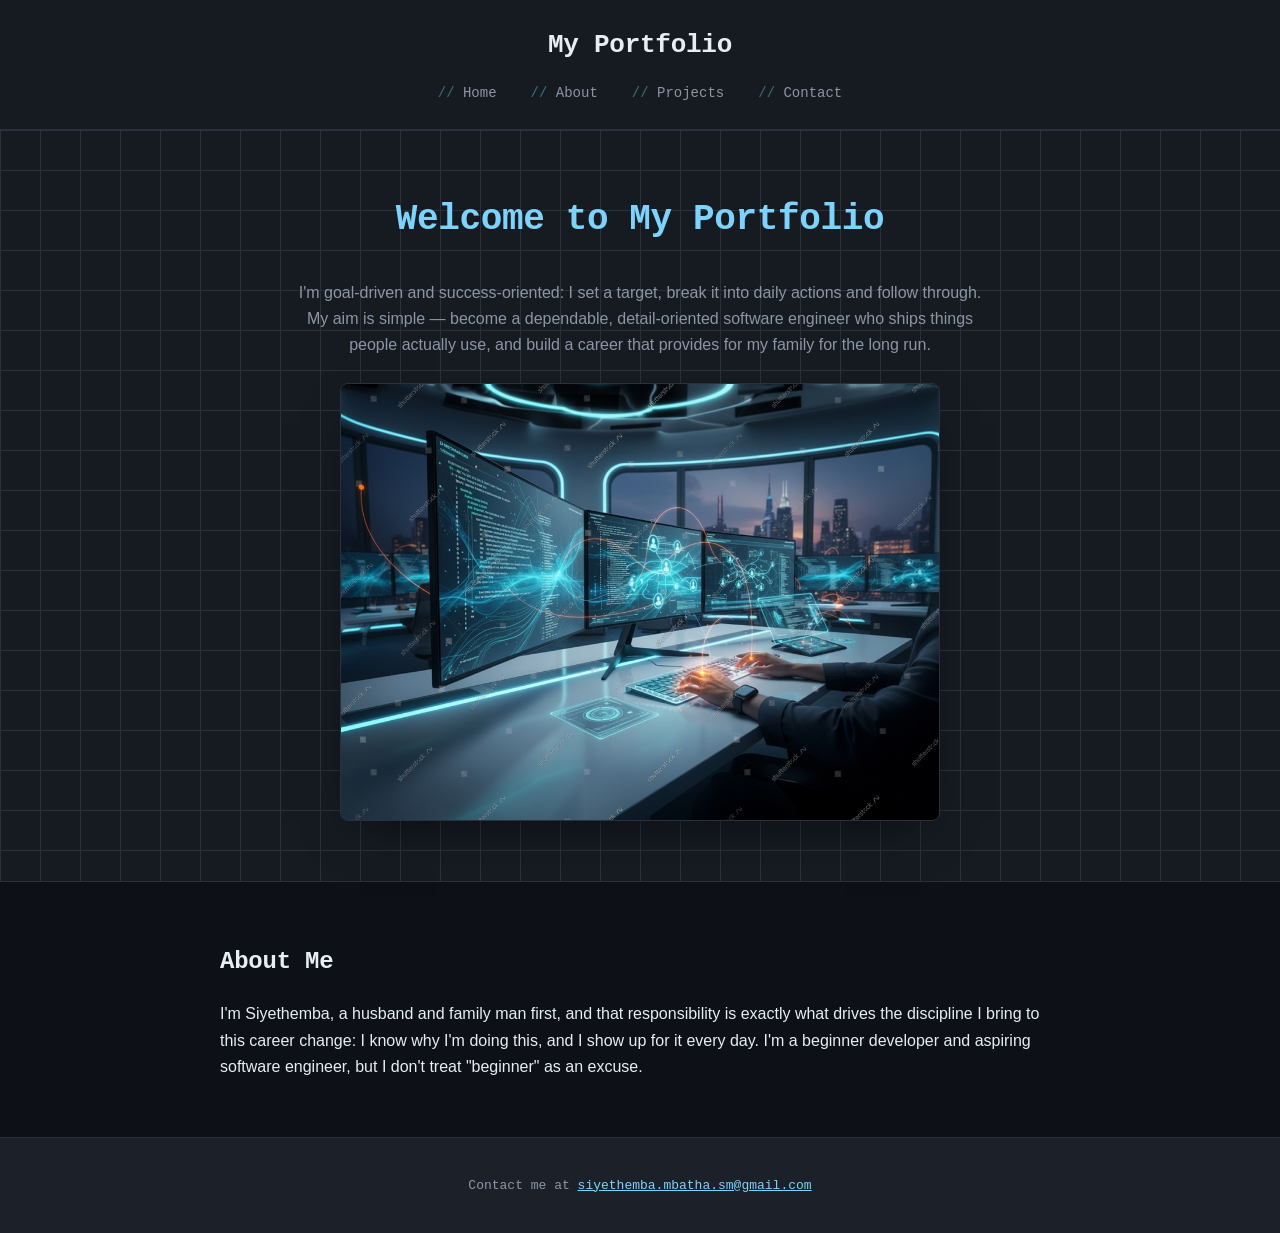
<file: index.html>
<!DOCTYPE html>
<html lang="en">
<head>
    <meta charset="UTF-8">
    <meta name="viewport" content="width=device-width, initial-scale=1.0">
    <title>My Portfolio - Home</title>
    <link rel="stylesheet" href="css/styles.css">
</head>
<body>
    <header>
        <h1>My Portfolio</h1>
        <nav>
            <ul>
                <li><a href="index.html">Home</a></li>
                <li><a href="about.html">About</a></li>
                <li><a href="projects.html">Projects</a></li>
                <li><a href="contact.html">Contact</a></li>
            </ul>
        </nav>
    </header>

    <main>
        <section class="hero">
            <h2>Welcome to My Portfolio</h2>
            <p>I'm goal-driven and success-oriented: I set a target, break it into daily actions and follow through. My aim is simple — become a dependable, detail-oriented software engineer who ships things people actually use, and build a career that provides for my family for the long run.</p>
            <img src="images/banner.jpg" alt="Hero banner showing a web development workspace">
        </section>

        <section class="intro">
            <h2>About Me</h2>
            <p>I'm Siyethemba, a husband and family man first, and that responsibility is exactly what drives the discipline I bring to this career change: I know why I'm doing this, and I show up for it every day. I'm a beginner developer and aspiring software engineer, but I don't treat "beginner" as an excuse.</p>
        </section>
    </main>

    <footer>
        <p>Contact me at <a href="mailto:siyethemba.mbatha.sm@gmail.com">siyethemba.mbatha.sm@gmail.com</a></p>
    </footer>
</body>
</html>
</file>
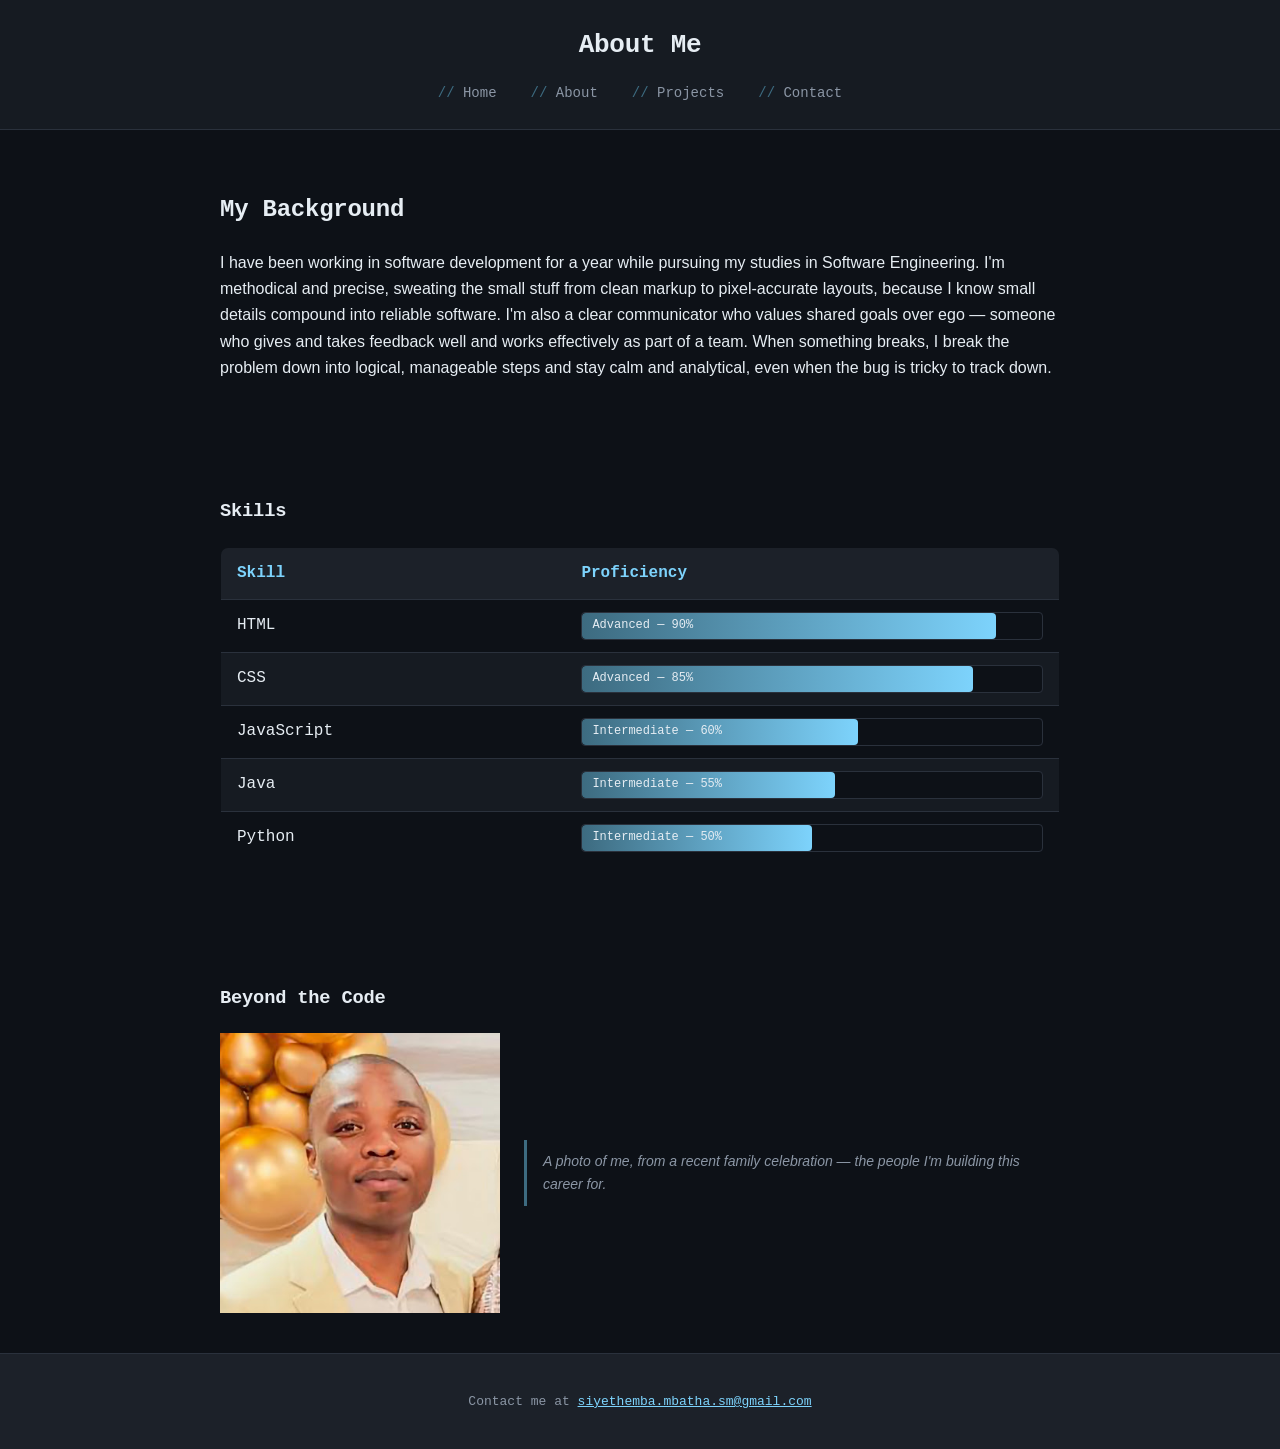
<file: about.html>
<!DOCTYPE html>
<html lang="en">
<head>
    <meta charset="UTF-8">
    <meta name="viewport" content="width=device-width, initial-scale=1.0">
    <title>My Portfolio - About</title>
    <link rel="stylesheet" href="css/styles.css">
</head>
<body>
    <header>
        <h1>About Me</h1>
        <nav>
            <ul>
                <li><a href="index.html">Home</a></li>
                <li><a href="about.html">About</a></li>
                <li><a href="projects.html">Projects</a></li>
                <li><a href="contact.html">Contact</a></li>
            </ul>
        </nav>
    </header>

    <main>
        <section>
            <h2>My Background</h2>
            <p>I have been working in software development for a year while pursuing my studies in Software Engineering. I'm methodical and precise, sweating the small stuff from clean markup to pixel-accurate layouts, because I know small details compound into reliable software. I'm also a clear communicator who values shared goals over ego — someone who gives and takes feedback well and works effectively as part of a team. When something breaks, I break the problem down into logical, manageable steps and stay calm and analytical, even when the bug is tricky to track down.</p>
        </section>

        <section>
            <h3>Skills</h3>
            <table>
                <thead>
                    <tr>
                        <th scope="col">Skill</th>
                        <th scope="col">Proficiency</th>
                    </tr>
                </thead>
                <tbody>
                    <tr>
                        <td>HTML</td>
                        <td>
                            <span class="skill-bar" role="progressbar" aria-valuenow="90" aria-valuemin="0" aria-valuemax="100" aria-label="HTML proficiency 90%" style="--pct:90%">
                                <span class="skill-bar-fill"></span>
                                <span class="skill-bar-text">Advanced — 90%</span>
                            </span>
                        </td>
                    </tr>
                    <tr>
                        <td>CSS</td>
                        <td>
                            <span class="skill-bar" role="progressbar" aria-valuenow="85" aria-valuemin="0" aria-valuemax="100" aria-label="CSS proficiency 85%" style="--pct:85%">
                                <span class="skill-bar-fill"></span>
                                <span class="skill-bar-text">Advanced — 85%</span>
                            </span>
                        </td>
                    </tr>
                    <tr>
                        <td>JavaScript</td>
                        <td>
                            <span class="skill-bar" role="progressbar" aria-valuenow="60" aria-valuemin="0" aria-valuemax="100" aria-label="JavaScript proficiency 60%" style="--pct:60%">
                                <span class="skill-bar-fill"></span>
                                <span class="skill-bar-text">Intermediate — 60%</span>
                            </span>
                        </td>
                    </tr>
                    <tr>
                        <td>Java</td>
                        <td>
                            <span class="skill-bar" role="progressbar" aria-valuenow="55" aria-valuemin="0" aria-valuemax="100" aria-label="Java proficiency 55%" style="--pct:55%">
                                <span class="skill-bar-fill"></span>
                                <span class="skill-bar-text">Intermediate — 55%</span>
                            </span>
                        </td>
                    </tr>
                    <tr>
                        <td>Python</td>
                        <td>
                            <span class="skill-bar" role="progressbar" aria-valuenow="50" aria-valuemin="0" aria-valuemax="100" aria-label="Python proficiency 50%" style="--pct:50%">
                                <span class="skill-bar-fill"></span>
                                <span class="skill-bar-text">Intermediate — 50%</span>
                            </span>
                        </td>
                    </tr>
                </tbody>
            </table>
        </section>

        <section>
            <h3>Beyond the Code</h3>
            <figure>
                <img src="images/imageprofile.jpg" alt="Portrait photo of Siyethemba Mbatha, a software developer and student">
                <figcaption>A photo of me, from a recent family celebration — the people I'm building this career for.</figcaption>
            </figure>
        </section>
    </main>

    <footer>
        <p>Contact me at <a href="mailto:siyethemba.mbatha.sm@gmail.com">siyethemba.mbatha.sm@gmail.com</a></p>
    </footer>
</body>
</html>
</file>
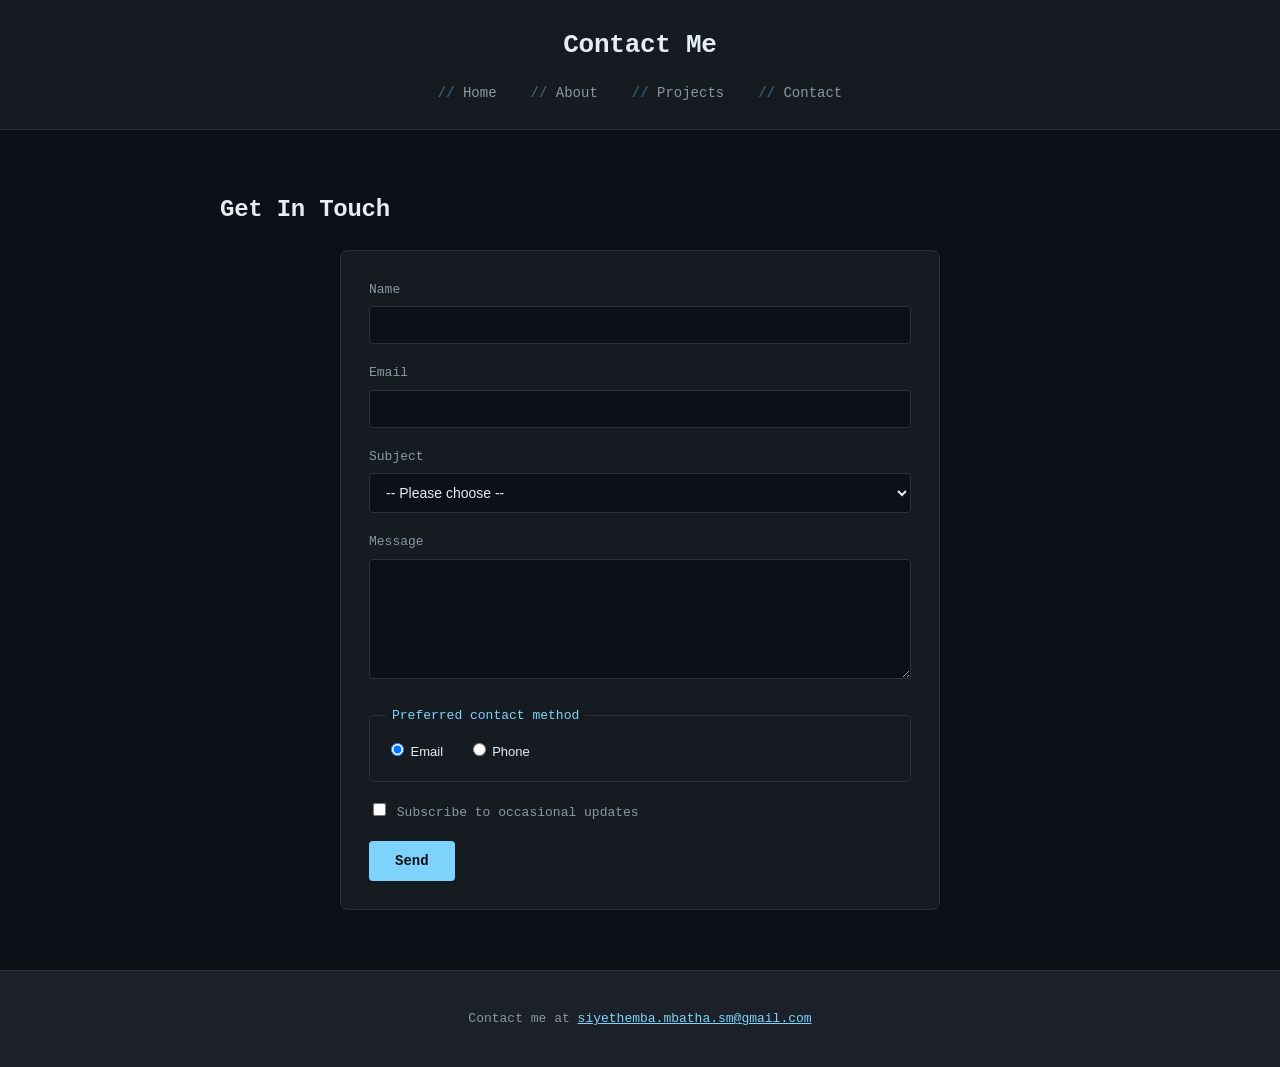
<file: contact.html>
<!DOCTYPE html>
<html lang="en">
<head>
    <meta charset="UTF-8">
    <meta name="viewport" content="width=device-width, initial-scale=1.0">
    <title>My Portfolio - Contact</title>
    <link rel="stylesheet" href="css/styles.css">
</head>
<body>
    <header>
        <h1>Contact Me</h1>
        <nav>
            <ul>
                <li><a href="index.html">Home</a></li>
                <li><a href="about.html">About</a></li>
                <li><a href="projects.html">Projects</a></li>
                <li><a href="contact.html">Contact</a></li>
            </ul>
        </nav>
    </header>

    <main>
        <section>
            <h2>Get In Touch</h2>

            <form>
                <p>
                    <label for="name">Name</label>
                    <input type="text" id="name" name="name" required minlength="2">
                </p>

                <p>
                    <label for="email">Email</label>
                    <input type="email" id="email" name="email" required>
                </p>

                <p>
                    <label for="subject">Subject</label>
                    <select id="subject" name="subject" required>
                        <option value="">-- Please choose --</option>
                        <option value="general">General Enquiry</option>
                        <option value="project">Project Enquiry</option>
                        <option value="collaboration">Collaboration</option>
                    </select>
                </p>

                <p>
                    <label for="message">Message</label>
                    <textarea id="message" name="message" required minlength="10"></textarea>
                </p>

                <fieldset>
                    <legend>Preferred contact method</legend>
                    <label for="contact-email">
                        <input type="radio" id="contact-email" name="contact-method" value="email" checked>
                        Email
                    </label>
                    <label for="contact-phone">
                        <input type="radio" id="contact-phone" name="contact-method" value="phone">
                        Phone
                    </label>
                </fieldset>

                <p>
                    <label for="newsletter">
                        <input type="checkbox" id="newsletter" name="newsletter">
                        Subscribe to occasional updates
                    </label>
                </p>

                <button type="submit">Send</button>
            </form>
        </section>
    </main>

    <footer>
        <p>Contact me at <a href="mailto:siyethemba.mbatha.sm@gmail.com">siyethemba.mbatha.sm@gmail.com</a></p>
    </footer>
</body>
</html>
</file>
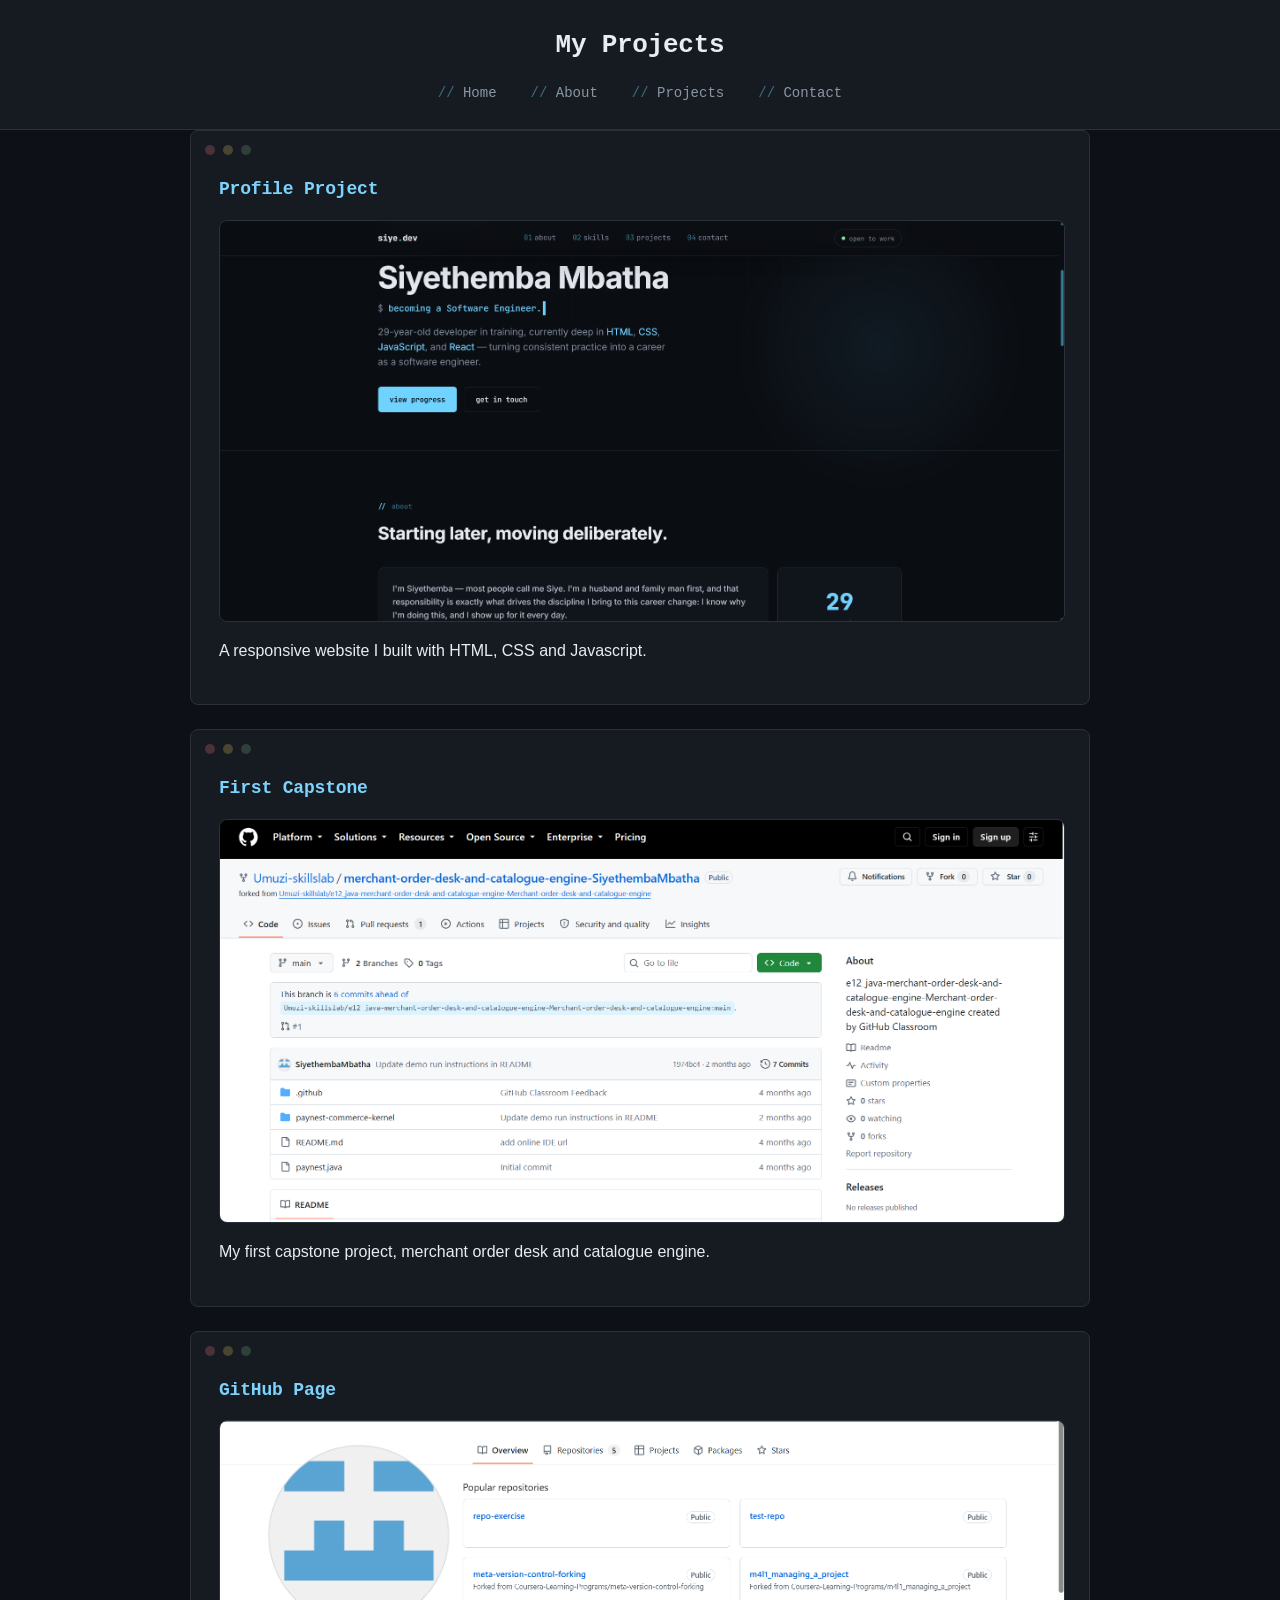
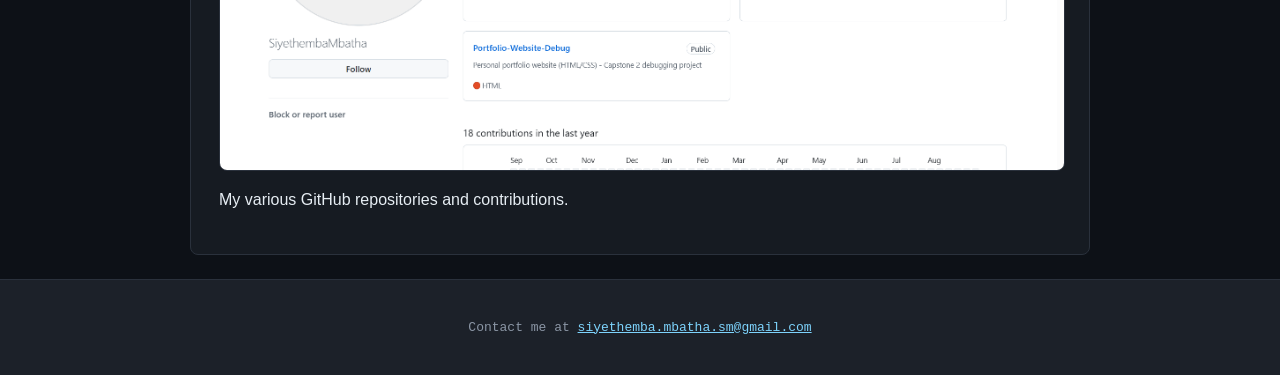
<file: projects.html>
<!DOCTYPE html>
<html lang="en">
<head>
    <meta charset="UTF-8">
    <meta name="viewport" content="width=device-width, initial-scale=1.0">
    <title>My Portfolio - Projects</title>
    <link rel="stylesheet" href="css/styles.css">
</head>
<body>
    <header>
        <h1>My Projects</h1>
        <nav>
            <ul>
                <li><a href="index.html">Home</a></li>
                <li><a href="about.html">About</a></li>
                <li><a href="projects.html">Projects</a></li>
                <li><a href="contact.html">Contact</a></li>
            </ul>
        </nav>
    </header>

    <main>
        <article>
            <h2>Profile Project</h2>
            <img src="images/imageproject1.png" alt="Screenshot of a responsive website project">
            <p>A responsive website I built with HTML, CSS and Javascript.</p>
        </article>

        <article>
            <h2>First Capstone</h2>
            <img src="images/capstone1.png" alt="Screenshot of a website project">
            <p>My first capstone project, merchant order desk and catalogue engine.</p>
        </article>

        <article>
            <h2>GitHub Page</h2>
            <img src="images/imagegithub.png" alt="Screenshot of a portfolio website project">
            <p>My various GitHub repositories and contributions.</p>
        </article>
    </main>

    <footer>
        <p>Contact me at <a href="mailto:siyethemba.mbatha.sm@gmail.com">siyethemba.mbatha.sm@gmail.com</a></p>
    </footer>
</body>
</html>
</file>
<file: css/styles.css>
/* =====================================================
   Portfolio Website Stylesheet — dark, editor-inspired theme
   Organised by section: variables, base, header/nav, hero,
   sections, table, cards, form, footer, responsive
   ===================================================== */

/* --- Design tokens (custom properties) --- */
:root {
    --bg: #0d1117;
    --panel: #161b22;
    --panel-2: #1c2129;
    --line: #2a313c;
    --accent: #7dd3fc;
    --accent-dim: #3d6b80;
    --text: #e6edf3;
    --muted: #8b96a5;
    --radius: 8px;
    --mono: 'Courier New', Courier, monospace;
}

/* --- Base element styles --- */
* {
    box-sizing: border-box;
}

body {
    font-family: Arial, Helvetica, sans-serif;
    margin: 0;
    padding: 0;
    background-color: var(--bg);
    color: var(--text);
    line-height: 1.65;
}

h1, h2, h3 {
    font-family: var(--mono);
    letter-spacing: -0.01em;
}

a {
    color: var(--accent);
}

/* --- Header --- */
header {
    background-color: var(--panel);
    color: var(--text);
    padding: 24px 30px;
    display: flex;
    flex-direction: column;
    align-items: center;
    text-align: center;
    border-bottom: 1px solid var(--line);
}

header h1 {
    margin: 0 0 12px 0;
    font-size: 26px;
}

/* --- Navigation (element + descendant + pseudo-class selectors) --- */
nav ul {
    list-style: none;
    display: flex;
    gap: 26px;
    margin: 0;
    padding: 0;
}

nav ul li {
    display: inline-block;
}

nav ul li a {
    position: relative;
    color: var(--muted);
    text-decoration: none;
    font-family: var(--mono);
    font-size: 14px;
    padding: 8px 4px;
    border-bottom: 2px solid transparent;
    transition: color 0.25s ease, border-color 0.25s ease;
}

nav ul li a::before {
    content: "// ";
    color: var(--accent-dim);
}

nav ul li a:hover,
nav ul li a:focus {
    color: var(--accent);
    border-color: var(--accent);
}

/* --- Hero section (class selector, layered gradient background) --- */
.hero {
    padding: 60px 30px;
    margin: 0;
    width: 100%;
    background-color: var(--panel);
    background-image:
        linear-gradient(var(--line) 1px, transparent 1px),
        linear-gradient(90deg, var(--line) 1px, transparent 1px);
    background-size: 40px 40px;
    color: var(--text);
    text-align: center;
    border-bottom: 1px solid var(--line);
}

.hero h2 {
    font-size: 36px;
    margin-top: 0;
    color: var(--accent);
    max-width: 700px;
    margin-left: auto;
    margin-right: auto;
}

.hero p {
    max-width: 700px;
    margin-left: auto;
    margin-right: auto;
    color: var(--muted);
}

.hero img {
    width: 100%;
    max-width: 600px;
    display: block;
    margin: 24px auto 0 auto;
    border: 1px solid var(--line);
    border-radius: var(--radius);
    box-shadow: 0 20px 50px -20px rgba(0, 0, 0, 0.6);
}

/* --- Intro / general sections --- */
.intro,
main section:not(.hero) {
    padding: 40px 30px;
    margin: 0 auto;
    max-width: 900px;
}

/* --- Skills table --- */
table {
    border-collapse: collapse;
    width: 100%;
    margin: 20px 0;
    font-family: var(--mono);
    border: 1px solid var(--line);
    border-radius: var(--radius);
    overflow: hidden;
}

thead th {
    background-color: var(--panel-2);
    color: var(--accent);
    text-align: left;
    padding: 12px 16px;
    border-bottom: 1px solid var(--line);
}

tbody td {
    padding: 12px 16px;
    border-bottom: 1px solid var(--line);
    color: var(--text);
}

tbody tr:nth-child(even) {
    background-color: var(--panel);
}

tbody tr:hover {
    background-color: var(--panel-2);
}

/* --- Project articles styled as "editor" cards --- */
main article {
    position: relative;
    padding: 24px 24px 24px 28px;
    margin: 0 auto 24px auto;
    max-width: 900px;
    background-color: var(--panel);
    border: 1px solid var(--line);
    border-radius: var(--radius);
    transition: transform 0.25s ease, border-color 0.25s ease;
}

main article::before {
    content: "";
    position: absolute;
    top: 14px;
    left: 14px;
    width: 10px;
    height: 10px;
    border-radius: 50%;
    background-color: #4a3238;
    box-shadow: 18px 0 0 #4a4531, 36px 0 0 #2f3f3a;
}

main article:hover {
    transform: translateY(-4px);
    border-color: var(--accent-dim);
}

main article h2 {
    margin-top: 20px;
    color: var(--accent);
    font-size: 18px;
}

main article img {
    width: 100%;
    max-width: 850px;
    display: block;
    margin: 12px auto 15px auto;
    border: 1px solid var(--line);
    border-radius: var(--radius);
}

/* --- Form styling --- */
form {
    max-width: 600px;
    margin: 20px auto;
    padding: 28px;
    border: 1px solid var(--line);
    border-radius: var(--radius);
    background-color: var(--panel);
}

form p {
    margin: 0 0 18px 0;
}

form label {
    display: block;
    margin: 0 0 6px 0;
    font-family: var(--mono);
    font-size: 13px;
    color: var(--muted);
}

form input[type="text"],
form input[type="email"],
form select,
form textarea {
    width: 100%;
    padding: 10px 12px;
    border: 1px solid var(--line);
    border-radius: 4px;
    background-color: var(--bg);
    color: var(--text);
    font-family: inherit;
    font-size: 14px;
}

form input:focus,
form select:focus,
form textarea:focus {
    border-color: var(--accent);
    outline: none;
    box-shadow: 0 0 0 3px rgba(125, 211, 252, 0.2);
}

form textarea {
    min-height: 120px;
    resize: vertical;
}

fieldset {
    border: 1px solid var(--line);
    border-radius: 4px;
    padding: 12px 16px;
    margin: 0 0 18px 0;
}

fieldset legend {
    font-family: var(--mono);
    font-size: 13px;
    color: var(--accent);
    padding: 0 6px;
}

fieldset label {
    display: inline-block;
    font-family: Arial, Helvetica, sans-serif;
    margin-right: 20px;
    color: var(--text);
}

form button {
    background-color: var(--accent);
    color: #0a0d12;
    padding: 12px 26px;
    border: none;
    border-radius: 4px;
    font-family: var(--mono);
    font-weight: bold;
    font-size: 14px;
    cursor: pointer;
    transition: transform 0.15s ease, box-shadow 0.15s ease;
}

form button:hover,
form button:focus {
    transform: translateY(-2px);
    box-shadow: 0 8px 20px -6px rgba(125, 211, 252, 0.5);
}

/* --- Footer --- */
footer {
    background-color: var(--panel-2);
    color: var(--muted);
    padding: 24px;
    text-align: center;
    border-top: 1px solid var(--line);
    font-family: var(--mono);
    font-size: 13px;
}

footer a {
    color: var(--accent);
}

footer a:hover {
    text-decoration: underline;
}

/* --- Responsive layout --- */
@media (max-width: 600px) {
    nav ul {
        flex-direction: column;
        align-items: center;
        gap: 10px;
    }

    .hero h2 {
        font-size: 28px;
    }

    form {
        padding: 16px;
    }
}

/* --- Reduced motion accessibility --- */
@media (prefers-reduced-motion: reduce) {
    * {
        transition: none !important;
    }
}

/* --- Skill proficiency bars (CSS custom property driven, no JS) --- */
.skill-bar {
    position: relative;
    display: block;
    height: 28px;
    background-color: var(--bg);
    border: 1px solid var(--line);
    border-radius: 4px;
    overflow: hidden;
}

.skill-bar-fill {
    position: absolute;
    inset: 0;
    width: var(--pct);
    background: linear-gradient(90deg, var(--accent-dim), var(--accent));
    border-radius: 4px;
}

.skill-bar-text {
    position: relative;
    z-index: 1;
    display: flex;
    align-items: center;
    height: 100%;
    padding: 0 10px;
    font-family: var(--mono);
    font-size: 12px;
    color: var(--text);
}

/* --- Photo with side caption --- */
figure {
    display: flex;
    align-items: center;
    gap: 24px;
    margin: 16px 0 0 0;
    flex-wrap: wrap;
}

figure img {
    max-width: 280px;
    margin: 0;
}

figcaption {
    flex: 1;
    min-width: 200px;
    padding: 10px 16px;
    border-left: 3px solid var(--accent-dim);
    color: var(--muted);
    font-style: italic;
    font-size: 14px;
}
</file>
